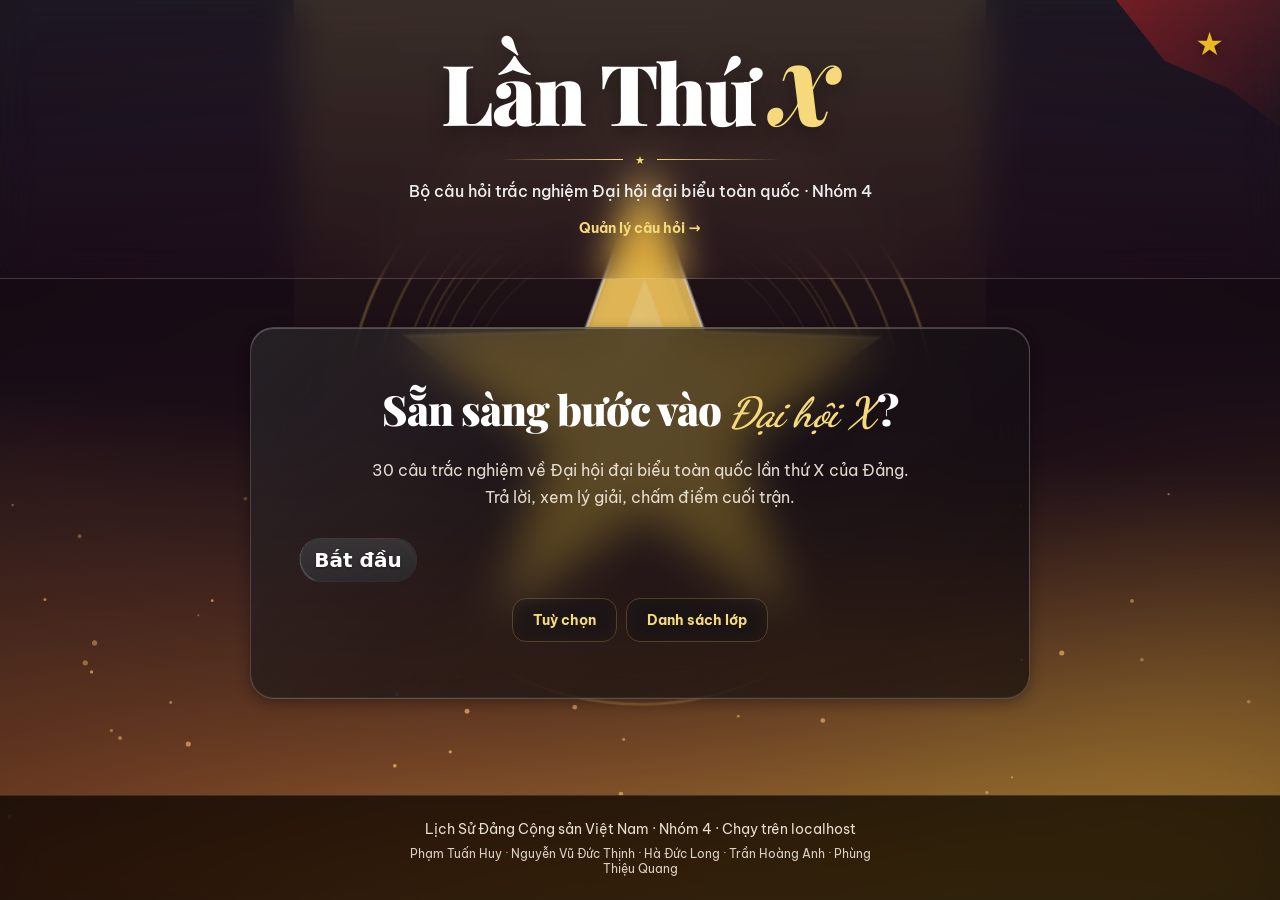
<file: index.html>
<!DOCTYPE html>
<html lang="vi">
<head>
  <meta charset="UTF-8">
  <meta name="viewport" content="width=device-width, initial-scale=1.0">
  <title>Lịch Sử Đảng · Đại Hội X | Nhóm 4</title>
  <link rel="preconnect" href="https://fonts.googleapis.com">
  <link rel="preconnect" href="https://fonts.gstatic.com" crossorigin>
  <link href="https://fonts.googleapis.com/css2?family=Be+Vietnam+Pro:wght@400;500;600;700;800&family=Dancing+Script:wght@600;700&family=Playfair+Display:ital,wght@0,700;0,900;1,700&display=swap" rel="stylesheet">
  <link rel="stylesheet" href="css/style.css">
  <link rel="stylesheet" href="js/vendor/liquid-glass/glass.css">
</head>
<body>
  <div id="horizon-bg" class="horizon-bg" aria-hidden="true"></div>
  <div id="scene-stack" class="scene-stack" aria-hidden="true"></div>
  <canvas id="scene-particles" class="scene-particles" aria-hidden="true"></canvas>
  <div id="emblem" class="emblem" aria-hidden="true"></div>
  <canvas id="confetti" class="confetti-canvas" aria-hidden="true"></canvas>

  <header class="site-header">
    <div class="flag-wave" aria-hidden="true">
      <span class="flag-star">★</span>
    </div>
    <div class="header-inner">
      <h1>Lần Thứ <em>X</em></h1>
      <div class="header-rule" aria-hidden="true"><span>★</span></div>
      <p class="subtitle">Bộ câu hỏi trắc nghiệm Đại hội đại biểu toàn quốc · Nhóm 4</p>
      <a class="header-link" href="admin.html">Quản lý câu hỏi →</a>
    </div>
  </header>

  <main id="app" class="container">
    <section id="start" class="start">
      <div class="start-card">
        <h2 class="start-title">Sẵn sàng bước vào <em>Đại hội X</em>?</h2>
        <p class="start-desc">
          30 câu trắc nghiệm về Đại hội đại biểu toàn quốc lần thứ X của Đảng.
          Trả lời, xem lý giải, chấm điểm cuối trận.
        </p>
        <button id="btn-start" type="button" class="btn-next btn-start">
          Bắt đầu
        </button>
        <div class="start-secondary">
          <button id="btn-options" type="button" class="btn-ghost"
            aria-expanded="false" aria-controls="start-options">Tuỳ chọn</button>
          <button id="btn-toggle-picker" type="button" class="btn-ghost">
            Danh sách lớp
          </button>
        </div>
        <div id="start-options" class="start-options" hidden>
          <label class="start-toggle">
            <input type="checkbox" id="opt-shuffle">
            <span>Xáo trộn thứ tự câu hỏi</span>
          </label>
          <label class="start-select" for="opt-section">
            <span>Phần</span>
            <select id="opt-section">
              <option value="">Tất cả</option>
            </select>
          </label>
          <label class="start-select" for="opt-mode">
            <span>Chế độ</span>
            <select id="opt-mode">
              <option value="solo">Cả lớp</option>
              <option value="2">2 đội</option>
              <option value="3">3 đội</option>
              <option value="4">4 đội</option>
              <option value="5" selected>5 đội</option>
              <option value="6">6 đội</option>
            </select>
          </label>
          <div id="team-setup" class="team-setup" hidden></div>
        </div>
      </div>
    </section>

    <section id="quiz" class="quiz" hidden>
      <div class="quiz-meta">
        <span id="quiz-section" class="quiz-section"></span>
        <span id="quiz-progress" class="quiz-progress"></span>
      </div>
      <div id="team-scoreboard" class="team-scoreboard" hidden></div>
      <div class="progress-bar" aria-hidden="true">
        <div id="progress-fill" class="progress-fill"></div>
      </div>
      <article class="question-card">
        <h2 id="question-text" class="question-text"></h2>
        <div id="options" class="options"></div>
        <div class="quiz-nav">
          <div class="quiz-nav-actions">
            <button id="btn-prev" type="button" class="btn-ghost btn-nav" hidden>← Câu trước</button>
            <button id="btn-wheel" type="button" class="btn-ghost btn-nav">Vòng quay gọi tên</button>
          </div>
          <p class="kbd-hint" aria-hidden="true">
            <kbd>1</kbd>-<kbd>4</kbd> chọn · <kbd>Enter</kbd> tiếp · <kbd>←</kbd><kbd>→</kbd> lùi/tới · <kbd>Esc</kbd> đóng
          </p>
        </div>
        <div id="feedback" class="feedback" aria-live="polite" hidden>
          <p id="feedback-verdict" class="feedback-verdict"></p>
          <p id="feedback-explain" class="feedback-explain"></p>
          <p id="feedback-source" class="feedback-source"></p>
          <div class="feedback-actions">
            <button id="btn-next" type="button" class="btn-next">Câu tiếp theo →</button>
            <button id="btn-undo" type="button" class="btn-ghost btn-undo">Hoàn tác, chọn lại</button>
          </div>
        </div>
      </article>
    </section>

    <section id="result" class="result" hidden>
      <div class="result-card">
        <p id="result-score" class="result-score" aria-live="polite"></p>
        <p id="result-msg" class="result-msg"></p>
        <p id="result-detail" class="result-detail"></p>
        <div id="result-teams" class="result-teams" hidden></div>
        <button id="btn-retry" type="button" class="btn-next">Chơi lại vòng mới</button>
      </div>
    </section>

    <section id="picker" class="picker" hidden>
      <div class="picker-card">
        <h2 class="card-title">Danh sách lớp</h2>
        <label class="picker-label" for="picker-names">Danh sách lớp, mỗi tên một dòng</label>
        <textarea id="picker-names" class="picker-input" rows="5"
          placeholder="Nguyễn Văn A&#10;Trần Thị B&#10;..."></textarea>
        <button id="btn-pick" type="button" class="btn-next">Rút tên →</button>
        <p id="picker-result" class="picker-result" aria-live="polite" hidden></p>
        <p id="picker-hint" class="picker-hint">
          Tên đã gọi sẽ không lặp lại đến khi hết danh sách.
        </p>
        <button id="btn-picker-back" type="button" class="btn-ghost picker-open">
          ← Quay lại
        </button>
      </div>
    </section>

    <p id="loading" class="placeholder">Đang tải câu hỏi…</p>
  </main>

  <footer class="site-footer">
    <p>Lịch Sử Đảng Cộng sản Việt Nam · Nhóm 4 · Chạy trên localhost</p>
    <p class="credits">
      Phạm Tuấn Huy · Nguyễn Vũ Đức Thịnh · Hà Đức Long · Trần Hoàng Anh · Phùng Thiệu Quang
    </p>
  </footer>

  <script src="js/vendor/gsap.min.js"></script>
  <script src="js/vendor/html2canvas.min.js"></script>
  <script src="js/vendor/liquid-glass/container.js"></script>
  <script src="js/vendor/liquid-glass/button.js"></script>
  <script src="js/confetti.js"></script>
  <script src="js/horizon-bg.js"></script>
  <script src="js/scenes.js"></script>
  <script src="js/emblem.js"></script>
  <script src="js/flag.js"></script>
  <script src="js/app.js"></script>
  <script src="js/wheel.js"></script>
  <script src="js/glass-ui.js"></script>
</body>
</html>
</file>
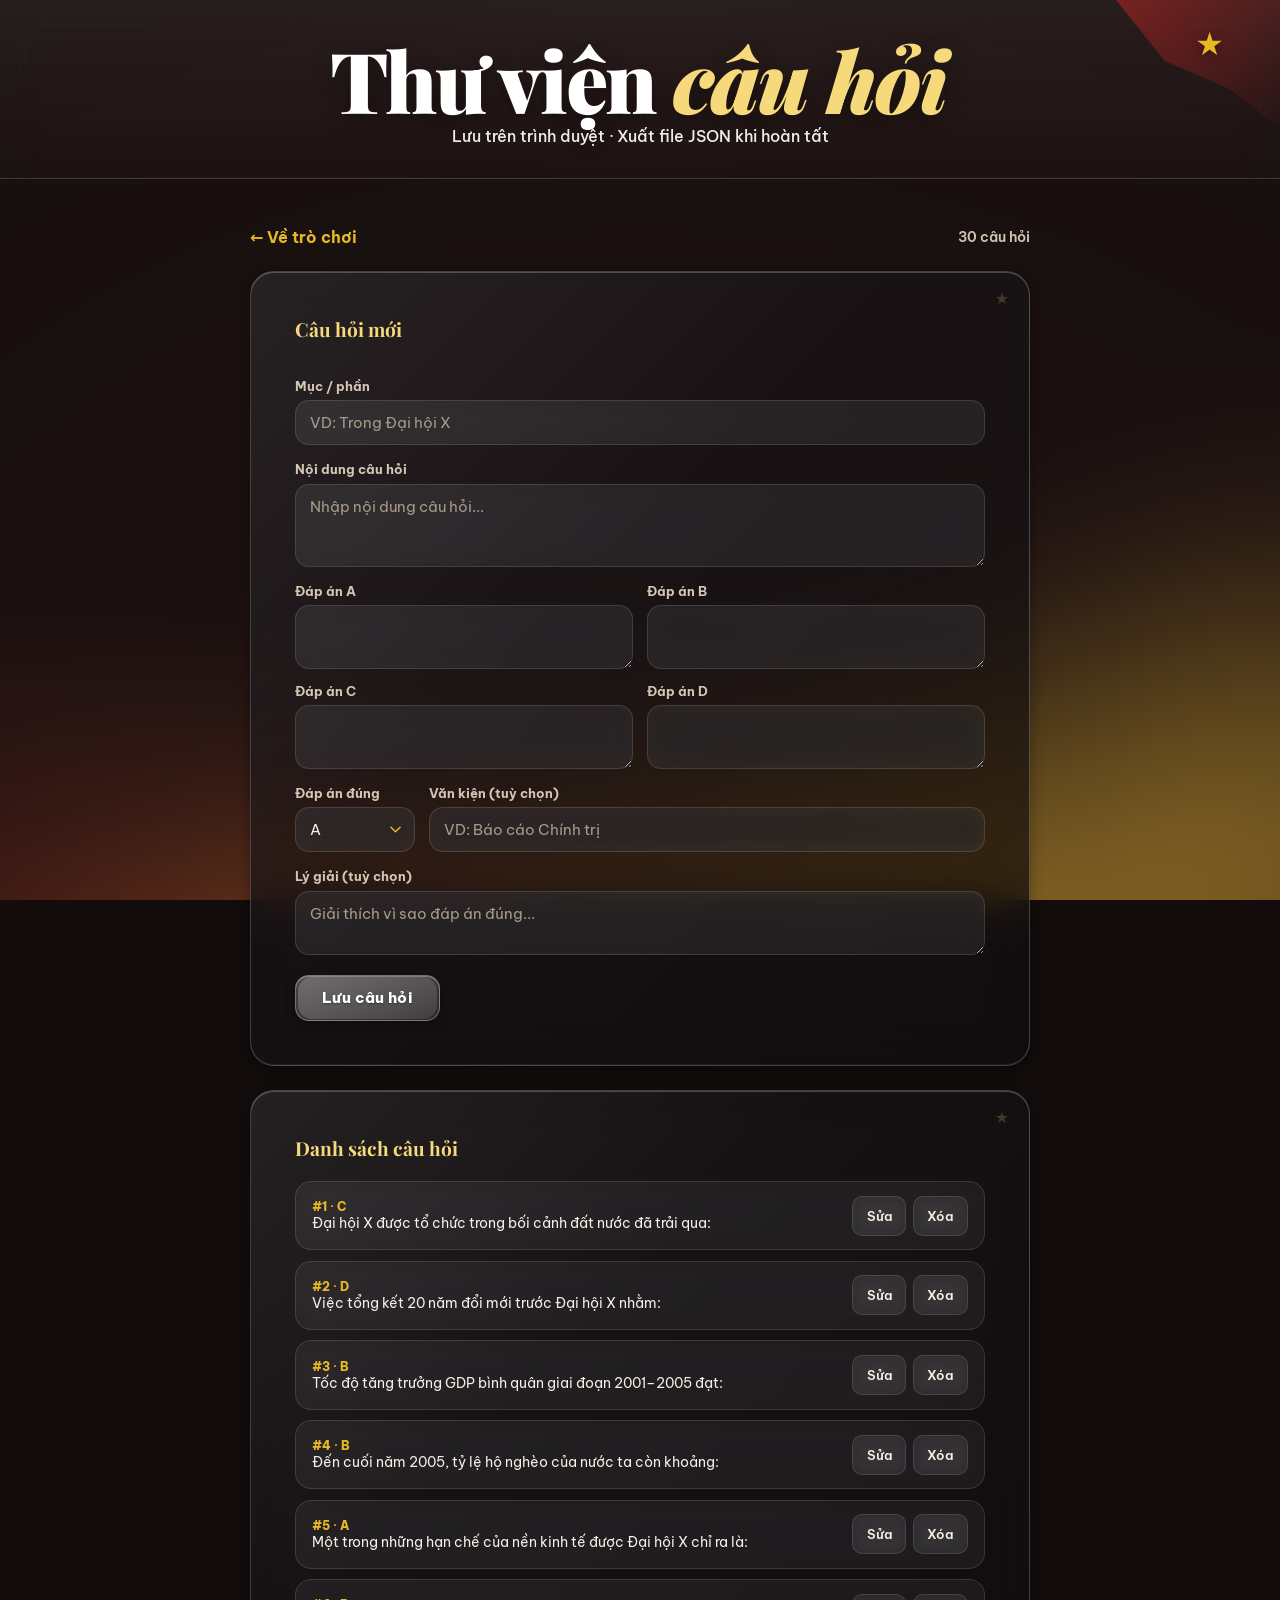
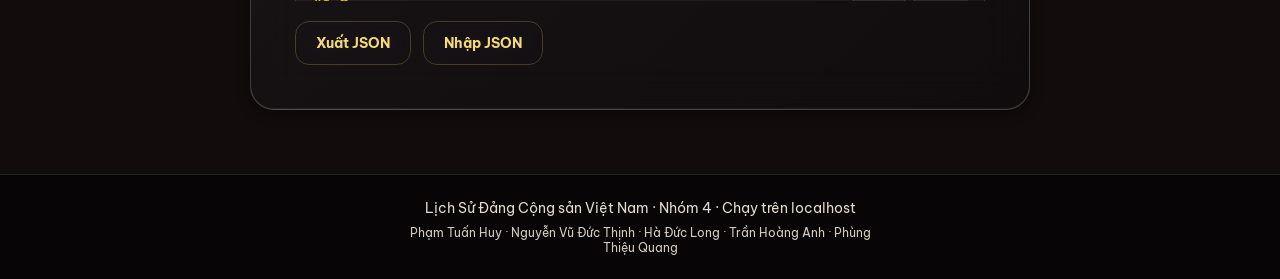
<file: admin.html>
<!DOCTYPE html>
<html lang="vi">
<head>
  <meta charset="UTF-8">
  <meta name="viewport" content="width=device-width, initial-scale=1.0">
  <title>Quản lý câu hỏi · Đại Hội X | Nhóm 4</title>
  <link rel="preconnect" href="https://fonts.googleapis.com">
  <link rel="preconnect" href="https://fonts.gstatic.com" crossorigin>
  <link href="https://fonts.googleapis.com/css2?family=Be+Vietnam+Pro:wght@400;500;600;700;800&family=Dancing+Script:wght@600;700&family=Playfair+Display:ital,wght@0,700;0,900;1,700&display=swap" rel="stylesheet">
  <link rel="stylesheet" href="css/style.css">
</head>
<body>
  <div id="horizon-bg" class="horizon-bg" aria-hidden="true"></div>

  <header class="site-header site-header--compact">
    <div class="flag-wave" aria-hidden="true">
      <span class="flag-star">★</span>
    </div>
    <div class="header-inner">
      <h1>Thư viện <em>câu hỏi</em></h1>
      <p class="subtitle">Lưu trên trình duyệt · Xuất file JSON khi hoàn tất</p>
    </div>
  </header>

  <main class="container admin">
    <nav class="admin-nav">
      <a href="index.html">← Về trò chơi</a>
      <span id="count-badge" class="quiz-progress"></span>
    </nav>

    <form id="q-form" class="question-card admin-form">
      <h2 class="form-title" id="form-title">Câu hỏi mới</h2>
      <input type="hidden" id="q-id">

      <label class="field">
        <span>Mục / phần</span>
        <input type="text" id="q-section" placeholder="VD: Trong Đại hội X" required>
      </label>

      <label class="field">
        <span>Nội dung câu hỏi</span>
        <textarea id="q-question" rows="3" placeholder="Nhập nội dung câu hỏi..." required></textarea>
      </label>

      <div class="field-grid">
        <label class="field">
          <span>Đáp án A</span>
          <textarea id="q-a" rows="2" required></textarea>
        </label>
        <label class="field">
          <span>Đáp án B</span>
          <textarea id="q-b" rows="2" required></textarea>
        </label>
        <label class="field">
          <span>Đáp án C</span>
          <textarea id="q-c" rows="2" required></textarea>
        </label>
        <label class="field">
          <span>Đáp án D</span>
          <textarea id="q-d" rows="2" required></textarea>
        </label>
      </div>

      <div class="field-grid field-grid--small">
        <label class="field">
          <span>Đáp án đúng</span>
          <select id="q-answer" required>
            <option value="A">A</option>
            <option value="B">B</option>
            <option value="C">C</option>
            <option value="D">D</option>
          </select>
        </label>
        <label class="field">
          <span>Văn kiện (tuỳ chọn)</span>
          <input type="text" id="q-source" placeholder="VD: Báo cáo Chính trị">
        </label>
      </div>

      <label class="field">
        <span>Lý giải (tuỳ chọn)</span>
        <textarea id="q-explanation" rows="2" placeholder="Giải thích vì sao đáp án đúng..."></textarea>
      </label>

      <div class="form-actions">
        <button type="submit" class="btn-next" id="btn-save">Lưu câu hỏi</button>
        <button type="button" class="btn-ghost" id="btn-reset" hidden>Huỷ sửa</button>
      </div>
      <p id="form-msg" class="form-msg" aria-live="polite" hidden></p>
    </form>

    <section class="question-card list-card">
      <h2 class="form-title">Danh sách câu hỏi</h2>
      <div id="q-list" class="q-list"></div>
      <div class="form-actions">
        <button type="button" class="btn-ghost" id="btn-export">Xuất JSON</button>
        <label class="btn-ghost btn-file">
          Nhập JSON
          <input type="file" id="import-file" accept="application/json,.json" class="visually-hidden">
        </label>
      </div>
    </section>
  </main>

  <footer class="site-footer">
    <p>Lịch Sử Đảng Cộng sản Việt Nam · Nhóm 4 · Chạy trên localhost</p>
    <p class="credits">
      Phạm Tuấn Huy · Nguyễn Vũ Đức Thịnh · Hà Đức Long · Trần Hoàng Anh · Phùng Thiệu Quang
    </p>
  </footer>

  <script src="js/horizon-bg.js"></script>
  <script src="js/flag.js"></script>
  <script src="js/admin.js"></script>
</body>
</html>
</file>
<file: css/style.css>
/* Lịch Sử Đảng — Đại Hội X | Nhóm 4
   Design read: Operate-mode classroom quiz (lecturer projects it live),
   ceremonial editorial skin — crimson × gold, Playfair display +
   Be Vietnam Pro, star motif, restrained motion.
   Dials: variance 4 · motion 5 · density 3. */

:root {
  /* —— primitives —— */
  --red-600: #b91c1c;
  --red-800: #7f1d1d;
  --red-500: #dc2626;
  --gold-500: #e8b923;
  --gold-300: #f5d97a;
  --cream: #f7efe4;
  --cream-dim: #cbb9a6;
  --ok-500: #34d399;
  --bad-500: #f87171;

  /* —— semantic —— */
  --bg: #120c0c;
  --bg-elev: #1c1212;
  --surface: #241616;
  --surface-sunk: rgba(0, 0, 0, 0.28);
  --accent: var(--gold-500);
  --accent-soft: var(--gold-300);
  --line: rgba(245, 217, 122, 0.22);
  --line-soft: rgba(245, 217, 122, 0.14);
  --text: var(--cream);
  --text-dim: #d5c6b4;
  --ok: var(--ok-500);
  --bad: var(--bad-500);

  /* clear liquid glass (no red/gold cast) */
  --glass-fill: rgba(255, 255, 255, 0.08);
  --glass-fill-strong: rgba(255, 255, 255, 0.12);
  --glass-line: rgba(255, 255, 255, 0.2);
  --glass-line-soft: rgba(255, 255, 255, 0.12);
  --glass-blur: blur(22px) saturate(1.35);
  --glass-shadow:
    0 4px 14px rgba(0, 0, 0, 0.32),
    inset 0 1px 0 rgba(255, 255, 255, 0.22),
    inset 0 -1px 0 rgba(255, 255, 255, 0.06);

  /* depth: real offset + soft blur, never a zero-offset halo */
  --elev-1: 0 2px 6px rgba(0, 0, 0, 0.45);
  --elev-2: 0 8px 20px rgba(0, 0, 0, 0.4);
  --edge-highlight: inset 0 1px 0 rgba(255, 255, 255, 0.06);

  --r-card: 24px;
  --r-tile: 16px;
  --r-control: 14px;
  --r-key: 10px;
  --r-pill: 999px;

  --font-display: "Playfair Display", Georgia, serif;
  --font-body: "Be Vietnam Pro", system-ui, sans-serif;
  --font-script: "Dancing Script", cursive;

  --ease-out: cubic-bezier(0.22, 1, 0.36, 1);
}

* { box-sizing: border-box; margin: 0; padding: 0; }

[hidden] { display: none !important; }

html {
  scroll-behavior: smooth;
  background: var(--bg);
  scrollbar-color: rgba(245, 217, 122, 0.28) transparent;
}

body {
  font-family: var(--font-body);
  background-color: var(--bg);
  color: var(--text);
  min-height: 100dvh;
  display: flex;
  flex-direction: column;
  overflow-x: hidden;
  -webkit-font-smoothing: antialiased;
  -moz-osx-font-smoothing: grayscale;
}

/* browser surfaces carry the palette (selection, caret, scrollbar) */
::selection { background: rgba(232, 185, 35, 0.32); color: #fff; }

input,
textarea,
select { caret-color: var(--accent); }

::-webkit-scrollbar { width: 10px; height: 10px; }
::-webkit-scrollbar-track { background: transparent; }
::-webkit-scrollbar-thumb {
  background: rgba(245, 217, 122, 0.22);
  border: 2px solid transparent;
  background-clip: content-box;
  border-radius: var(--r-pill);
}
::-webkit-scrollbar-thumb:hover { background-color: rgba(245, 217, 122, 0.4); }

:focus-visible {
  outline: 2px solid var(--accent);
  outline-offset: 2px;
}

/* —— z-index scale: bg 0 · scene 0 · fx 1 · emblem 1 · content 2 · glass-cta 5 · confetti 50 —— */

/* WebGL ceremonial base — palette do scenes.js đẩy vào.
   Nằm TRÊN lớp cảnh và chỉ cộng sáng (screen), nếu không nó bị scene che
   kín mà vẫn tốn GPU mỗi frame. */
.horizon-bg {
  position: fixed;
  inset: 0;
  z-index: 1;
  pointer-events: none;
  mix-blend-mode: screen;
  opacity: 0.5;
}

.horizon-bg canvas {
  display: block;
  width: 100%;
  height: 100%;
}

.horizon-bg.is-static {
  background:
    radial-gradient(ellipse 90% 55% at 50% 100%, rgba(185, 28, 28, 0.45), transparent 70%),
    radial-gradient(ellipse 50% 40% at 80% 90%, rgba(232, 185, 35, 0.15), transparent 60%),
    var(--bg);
}

/* —— 10 cảnh: xếp lớp, crossfade bằng opacity, đẩy nhẹ bằng scale —— */
.scene-stack {
  position: fixed;
  inset: 0;
  z-index: 0;
  pointer-events: none;
  /* trôi nhẹ theo con trỏ; scale để không hở mép khi dịch */
  transform: translate3d(var(--sx, 0px), var(--sy, 0px), 0) scale(1.04);
  transition: transform 0.7s var(--ease-out);
}

.scene {
  position: absolute;
  inset: 0;
  opacity: 0;
  transform: scale(1.05);
  /* chân trời sáng nghiêng dần lên — nguồn sáng thật, không phải quầng spotlight */
  background:
    linear-gradient(var(--s-glow-angle, 0deg), var(--s-glow, rgba(240, 160, 70, 0.4)), transparent 52%),
    linear-gradient(180deg, var(--s-sky-0, #07050f), var(--s-sky-1, #150a13) 55%, var(--s-sky-2, #2b0d10));
  transition: opacity 1.25s var(--ease-out), transform 12s ease-out;
}

.scene.is-active {
  opacity: 1;
  transform: scale(1);
}

.scene.is-instant { transition: none; }

/* vignette chung: giữ vùng chữ luôn tối */
.scene::after {
  content: "";
  position: absolute;
  inset: 0;
  background: radial-gradient(125% 105% at 50% 28%, transparent 42%, rgba(0, 0, 0, 0.55) 100%);
}

.scene::before {
  content: "";
  position: absolute;
  inset: 0;
  pointer-events: none;
}

/* hoa văn theo cảnh */
.scene[data-pattern="rays"]::before {
  background: conic-gradient(from 196deg at 50% 122%,
    transparent 0deg 5deg, var(--s-glow) 5deg 6.5deg,
    transparent 6.5deg 16deg, var(--s-glow) 16deg 17.5deg,
    transparent 17.5deg 27deg, var(--s-glow) 27deg 28.5deg,
    transparent 28.5deg 38deg, var(--s-glow) 38deg 39.5deg,
    transparent 39.5deg 49deg, var(--s-glow) 49deg 50.5deg,
    transparent 50.5deg 60deg, var(--s-glow) 60deg 61.5deg,
    transparent 61.5deg 71deg, var(--s-glow) 71deg 72.5deg,
    transparent 72.5deg 82deg, var(--s-glow) 82deg 83.5deg,
    transparent 83.5deg 360deg);
  opacity: 0.22;
  -webkit-mask-image: radial-gradient(120% 95% at 50% 122%, #000 8%, transparent 68%);
  mask-image: radial-gradient(120% 95% at 50% 122%, #000 8%, transparent 68%);
}

.scene[data-pattern="waves"]::before {
  background:
    radial-gradient(140% 42% at 50% 106%, transparent 62%, var(--s-glow) 63%, transparent 66.5%),
    radial-gradient(155% 48% at 50% 112%, transparent 68%, var(--s-glow) 69%, transparent 72.5%);
  opacity: 0.4;
}

.scene[data-pattern="mist"]::before {
  background:
    radial-gradient(42% 32% at 22% 78%, var(--s-glow), transparent 70%),
    radial-gradient(48% 36% at 78% 84%, var(--s-glow), transparent 72%),
    radial-gradient(64% 42% at 50% 96%, var(--s-glow), transparent 76%);
  opacity: 0.28;
}

.scene[data-pattern="rings"]::before {
  background:
    radial-gradient(circle at 50% 52%, transparent 18%, var(--s-glow) 18.4%, transparent 19.1%),
    radial-gradient(circle at 50% 52%, transparent 30%, var(--s-glow) 30.4%, transparent 31.1%),
    radial-gradient(circle at 50% 52%, transparent 42%, var(--s-glow) 42.4%, transparent 43.1%),
    radial-gradient(circle at 50% 52%, transparent 54%, var(--s-glow) 54.4%, transparent 55.2%);
  opacity: 0.22;
}

.scene[data-pattern="beam"]::before {
  background: radial-gradient(28% 82% at 50% -12%, var(--s-glow), transparent 72%);
  opacity: 0.32;
}

/* canvas hạt theo cảnh */
.scene-particles {
  position: fixed;
  inset: 0;
  z-index: 1;
  pointer-events: none;
}

/* —— emblem 3D trung tâm (sao vàng / hoa sen) —— */
.emblem {
  position: fixed;
  left: 50%;
  top: 47%;
  width: min(64vmin, 680px);
  aspect-ratio: 1 / 1;
  transform: translate(-50%, -50%);
  z-index: 1;
  pointer-events: none;
  --emblem-tint: #f0c85a;
  --emblem-glow: rgba(240, 200, 90, 0.18);
  color: var(--emblem-tint);
  opacity: 0.92;
}

.emblem-light {
  position: absolute;
  inset: -40% -10% 0;
  background: linear-gradient(180deg, var(--emblem-glow), transparent 62%);
  opacity: 0.85;
}

.emblem-parallax,
.emblem-stage {
  position: absolute;
  inset: 0;
  transform-style: preserve-3d;
}

.emblem-layer {
  position: absolute;
  inset: 0;
  transform: translateZ(var(--z, 0px));
  opacity: var(--o, 1);
}

.emblem-layer svg { display: block; width: 100%; height: 100%; }

/* —— header: một mặt kính trong suốt, cảnh phía sau chiếu xuyên qua —— */
.site-header {
  position: relative;
  z-index: 2;
  padding: 3rem 1rem 2.5rem;
  text-align: center;
  border-bottom: 1px solid var(--glass-line-soft);
  background: linear-gradient(180deg, rgba(255, 255, 255, 0.07), rgba(255, 255, 255, 0.015));
  backdrop-filter: blur(20px) saturate(1.3);
  -webkit-backdrop-filter: blur(20px) saturate(1.3);
  overflow: hidden;
}

.site-header--compact { padding: 2.25rem 1rem 2rem; }

.header-inner { position: relative; z-index: 2; max-width: 820px; margin: 0 auto; }

/* lá cờ góc phải — rìa vải gợn sóng; --flag-amp do js/flag.js đẩy lên khi
   con trỏ lướt qua nên sóng mạnh lên rồi tự dịu */
.flag-wave {
  position: absolute;
  top: 0;
  right: 0;
  width: min(34vw, 200px);
  height: min(24vw, 128px);
  background: linear-gradient(135deg, rgba(220, 38, 38, 0.5), rgba(127, 29, 29, 0.05));
  clip-path: polygon(18% 0, 100% 0, 100% 100%,
    calc(72% + var(--flag-amp, 1) * 2.6%) calc(72% - var(--flag-amp, 1) * 2.6%),
    calc(45% - var(--flag-amp, 1) * 2.6%) calc(45% + var(--flag-amp, 1) * 2.6%));
  animation: flag-ripple 5.5s ease-in-out infinite, flag-sway 4.5s ease-in-out infinite;
  transform-origin: top right;
  z-index: 1;
}

@keyframes flag-ripple {
  0%, 100% {
    clip-path: polygon(18% 0, 100% 0, 100% 100%,
      calc(72% + var(--flag-amp, 1) * 2.6%) calc(72% - var(--flag-amp, 1) * 2.6%),
      calc(45% - var(--flag-amp, 1) * 2.6%) calc(45% + var(--flag-amp, 1) * 2.6%));
  }
  50% {
    clip-path: polygon(18% 0, 100% 0, 100% 100%,
      calc(72% - var(--flag-amp, 1) * 2.6%) calc(72% + var(--flag-amp, 1) * 2.6%),
      calc(45% + var(--flag-amp, 1) * 2.6%) calc(45% - var(--flag-amp, 1) * 2.6%));
  }
}

.flag-star {
  position: absolute;
  top: 18%;
  right: 28%;
  color: var(--accent);
  font-size: clamp(1.2rem, 4vw, 2rem);
  filter: drop-shadow(0 2px 4px rgba(0, 0, 0, 0.35));
  animation: star-pulse 2.8s ease-in-out infinite;
}

@keyframes flag-sway {
  0%, 100% { transform: skewY(0deg) scaleY(1); }
  50% { transform: skewY(-1.6deg) scaleY(1.03); }
}

@keyframes star-pulse {
  0%, 100% { transform: scale(1) rotate(0deg); }
  50% { transform: scale(1.12) rotate(8deg); }
}

.site-header h1 {
  font-family: var(--font-display);
  font-weight: 900;
  font-size: clamp(2.75rem, 9vw, 5.25rem);
  line-height: 1.04;
  color: #fff;
  letter-spacing: -0.028em;
  text-shadow: 0 6px 20px rgba(0, 0, 0, 0.35);
}

.site-header h1 em {
  font-style: italic;
  color: var(--accent-soft);
  padding-right: 0.06em;
}

.header-rule {
  display: flex;
  align-items: center;
  gap: 0.75rem;
  justify-content: center;
  margin: 1.1rem auto 0.85rem;
  color: var(--accent-soft);
  max-width: 280px;
}

.header-rule::before,
.header-rule::after {
  content: "";
  flex: 1;
  height: 1px;
}

.header-rule::before { background: linear-gradient(90deg, transparent, var(--accent-soft)); }
.header-rule::after { background: linear-gradient(90deg, var(--accent-soft), transparent); }

.header-rule span { font-size: 0.7rem; }

.subtitle {
  color: rgba(255, 255, 255, 0.92);
  margin: 0.15rem auto 0;
  max-width: 34rem;
  font-size: 1rem;
  font-weight: 500;
  text-wrap: balance;
}

.header-link {
  display: inline-block;
  margin-top: 1.15rem;
  color: var(--accent-soft);
  font-size: 0.9rem;
  font-weight: 700;
  text-decoration: none;
  border-bottom: 1px solid transparent;
  text-underline-offset: 3px;
  transition: border-color 0.15s ease, transform 0.15s ease;
}

.header-link:hover {
  border-bottom-color: var(--accent-soft);
  transform: translateY(-1px);
}

/* —— layout —— */
.container {
  position: relative;
  z-index: 2;
  flex: 1;
  width: 100%;
  max-width: 820px;
  margin: 0 auto;
  padding: 3rem 1.25rem 4rem;
}

.placeholder {
  text-align: center;
  color: var(--text-dim);
  padding: 3rem 1rem;
  border: 1px dashed var(--line);
  border-radius: 14px;
  background: rgba(36, 22, 22, 0.4);
}

.card-title {
  font-family: var(--font-display);
  font-weight: 700;
  font-size: 1.35rem;
  color: var(--accent-soft);
  margin-bottom: 1rem;
}

/* —— name picker —— */
.picker-card {
  padding: 2.5rem;
  text-align: center;
  animation: rise-in 0.4s var(--ease-out);
}

.picker-open {
  display: block;
  width: fit-content;
  margin: 0.85rem auto 0;
}

.picker-label {
  font-size: 0.85rem;
  font-weight: 600;
  color: var(--text-dim);
  margin-bottom: 0.6rem;
}

.picker-input {
  width: 100%;
  max-width: 360px;
  margin: 0 auto 1.1rem;
  padding: 0.85rem 1rem;
  border-radius: var(--r-control);
  border: 1px solid var(--glass-line-soft);
  background: rgba(255, 255, 255, 0.07);
  backdrop-filter: blur(10px);
  -webkit-backdrop-filter: blur(10px);
  color: var(--text);
  font-family: var(--font-body);
  font-size: 1rem;
  resize: vertical;
  display: block;
  text-align: left;
}

.picker-input:focus {
  outline: 2px solid var(--accent);
  outline-offset: 1px;
  border-color: var(--accent);
}

.picker-result {
  margin-top: 1.25rem;
  font-family: var(--font-script);
  font-weight: 700;
  font-size: clamp(2.4rem, 7vw, 3.6rem);
  line-height: 1.25;
  padding-bottom: 0.08em;
  color: var(--accent-soft);
  text-shadow: 0 4px 18px rgba(0, 0, 0, 0.45);
  animation: rise-in 0.35s var(--ease-out);
}

.picker-hint {
  margin-top: 0.75rem;
  font-size: 0.8rem;
  color: var(--text-dim);
}

.confetti-canvas {
  position: fixed;
  inset: 0;
  width: 100%;
  height: 100%;
  pointer-events: none;
  z-index: 50;
}

/* —— clear liquid glass surfaces (transparent, not red/gold) —— */
.start-card,
.question-card,
.result-card,
.picker-card,
.admin-form,
.list-card {
  background:
    linear-gradient(135deg, rgba(255, 255, 255, 0.1), rgba(255, 255, 255, 0.04) 42%, rgba(255, 255, 255, 0.02)),
    rgba(9, 7, 9, 0.68);
  backdrop-filter: var(--glass-blur);
  -webkit-backdrop-filter: var(--glass-blur);
  border: 1px solid var(--glass-line);
  border-radius: var(--r-card);
  box-shadow: var(--glass-shadow);
}

/* header content sits on the header glass — no second glass layer */
.header-inner { position: relative; z-index: 2; max-width: 820px; margin: 0 auto; }

/* —— footer: kính tối, chữ phải đọc được cả khi cảnh sáng nhất —— */
.site-footer {
  position: relative;
  z-index: 2;
  text-align: center;
  padding: 1.5rem 1rem;
  border-top: 1px solid var(--glass-line-soft);
  background: rgba(4, 3, 4, 0.72);
  backdrop-filter: blur(16px) saturate(1.25);
  -webkit-backdrop-filter: blur(16px) saturate(1.25);
  color: rgba(247, 239, 228, 0.92);
  font-size: 0.85rem;
}

/* answer rows as clear glass chips */
.option {
  background: rgba(255, 255, 255, 0.045);
  backdrop-filter: blur(10px);
  -webkit-backdrop-filter: blur(10px);
  border: 1px solid var(--glass-line-soft);
  border-radius: var(--r-tile);
  margin-bottom: 0.55rem;
  padding: 0.9rem 1rem;
  transition: background 0.18s ease, border-color 0.18s ease, transform 0.18s ease;
}

.option:last-child { margin-bottom: 0; }

.option:hover:not(:disabled) {
  background: rgba(255, 255, 255, 0.1);
  border-color: rgba(255, 255, 255, 0.32);
  transform: translateX(4px);
}

.option.is-correct {
  background: rgba(52, 211, 153, 0.16);
  border-color: rgba(52, 211, 153, 0.45);
}

.option.is-wrong {
  background: rgba(248, 113, 113, 0.16);
  border-color: rgba(248, 113, 113, 0.45);
}

/* selects / inputs sit on clear glass */
.start-select select,
.team-name-field input,
.picker-input,
.field input,
.field textarea,
.field select {
  background: rgba(255, 255, 255, 0.07);
  backdrop-filter: blur(10px);
  -webkit-backdrop-filter: blur(10px);
  border-color: var(--glass-line-soft);
}

.team-chip {
  background: rgba(255, 255, 255, 0.07);
  backdrop-filter: blur(10px);
  -webkit-backdrop-filter: blur(10px);
  border-color: var(--glass-line-soft);
}

/* clear CSS glass CTA (mobile / WebGL fallback) — handled by .btn-next below */

.btn-ghost {
  background: rgba(255, 255, 255, 0.06);
  backdrop-filter: blur(10px);
  -webkit-backdrop-filter: blur(10px);
  border-color: var(--glass-line-soft);
  color: #fff;
}

.btn-ghost:hover {
  background: rgba(255, 255, 255, 0.12);
  border-color: rgba(255, 255, 255, 0.35);
}

/* WebGL CTA shell (clear refraction) */
.glass-cta { z-index: 5; }
.glass-cta--secondary { margin-top: 0.75rem; }

.glass-cta,
.glass-cta * { box-shadow: none !important; }

.glass-cta .glass-button-text {
  font-weight: 800;
  text-shadow: 0 1px 3px rgba(0, 0, 0, 0.45);
}

/* script accent — Dancing Script (vietnamese subset) */
.picker-result,
.result-msg,
.start-title em {
  font-family: var(--font-script);
  font-weight: 700;
  font-style: normal;
}

.result-msg { font-size: clamp(1.45rem, 3.5vw, 1.85rem); }

.start-title em { padding-right: 0.06em; }

/* ThreeUI gradient beam — soft white rim on glass CTA (clear, not gold slab) */
.btn-next {
  position: relative;
  isolation: isolate;
  overflow: hidden;
}

.btn-next::before {
  content: "";
  position: absolute;
  inset: -200%;
  z-index: -2;
  background: conic-gradient(
    from 0deg,
    transparent 0 300deg,
    rgba(255, 255, 255, 0.85) 350deg,
    #fff 360deg
  );
  animation: beam-spin 3.2s linear infinite;
  opacity: 0;
  transition: opacity 0.3s ease;
}

.btn-next:hover::before,
.btn-next:focus-visible::before { opacity: 1; }

.btn-next::after {
  content: "";
  position: absolute;
  inset: 1.5px;
  z-index: -1;
  border-radius: inherit;
  background: linear-gradient(160deg, rgba(255, 255, 255, 0.22), rgba(255, 255, 255, 0.1));
}

@keyframes beam-spin {
  to { transform: rotate(360deg); }
}

/* —— start screen —— */
.start-card {
  padding: 3.5rem 3rem;
  text-align: center;
  animation: rise-in 0.45s var(--ease-out);
}

.start-title {
  font-family: var(--font-display);
  font-weight: 900;
  font-size: clamp(1.75rem, 5vw, 2.6rem);
  color: #fff;
  line-height: 1.22;
  letter-spacing: -0.022em;
  padding-bottom: 0.06em;
  margin-bottom: 1rem;
  text-wrap: balance;
}

.start-title em { font-style: italic; color: var(--accent-soft); }

.start-desc {
  color: rgba(247, 239, 228, 0.9);
  line-height: 1.65;
  max-width: 34em;
  margin: 0 auto 1.75rem;
}

.start-secondary {
  display: flex;
  flex-wrap: wrap;
  justify-content: center;
  gap: 0.6rem;
  margin-top: 1rem;
}

/* tuỳ chọn nâng cao nằm sau một disclosure — một CTA chính, còn lại là phụ */
.start-options {
  margin-top: 2rem;
  padding-top: 2rem;
  border-top: 1px solid var(--glass-line-soft);
  animation: rise-in 0.3s var(--ease-out);
}

.start-options .start-toggle,
.start-options .start-select { margin-bottom: 1rem; }

.start-options .start-select:last-of-type { margin-bottom: 1.25rem; }

.start-toggle {
  display: inline-flex;
  align-items: center;
  gap: 0.6rem;
  margin-bottom: 1.5rem;
  cursor: pointer;
  color: var(--text);
  font-size: 0.95rem;
  font-weight: 500;
  user-select: none;
}

.start-toggle input {
  width: 1.1rem;
  height: 1.1rem;
  accent-color: var(--accent);
  cursor: pointer;
}

.start-select {
  display: flex;
  align-items: center;
  justify-content: center;
  gap: 0.6rem;
  margin-bottom: 1.5rem;
  color: var(--text);
  font-size: 0.95rem;
  font-weight: 500;
}

.start-select select {
  font: inherit;
  color: var(--text);
  background: rgba(255, 255, 255, 0.07);
  backdrop-filter: blur(10px);
  -webkit-backdrop-filter: blur(10px);
  border: 1px solid var(--glass-line-soft);
  border-radius: 0.5rem;
  padding: 0.4rem 0.7rem;
  max-width: 18rem;
  cursor: pointer;
}

.team-setup {
  display: grid;
  grid-template-columns: repeat(auto-fit, minmax(150px, 1fr));
  gap: 0.7rem;
  margin: -0.35rem auto 1.5rem;
  max-width: 620px;
  text-align: left;
}

.team-name-field { display: grid; gap: 0.35rem; }
.team-name-field span { color: var(--text-dim); font-size: 0.76rem; font-weight: 700; }
.team-name-field input {
  width: 100%;
  padding: 0.6rem 0.75rem;
  border: 1px solid var(--glass-line-soft);
  border-radius: 10px;
  background: rgba(255, 255, 255, 0.07);
  backdrop-filter: blur(10px);
  -webkit-backdrop-filter: blur(10px);
  color: var(--text);
  font: inherit;
}
.team-name-field input:focus {
  outline: 2px solid var(--accent);
  outline-offset: 1px;
}

.team-scoreboard {
  display: flex;
  align-items: center;
  flex-wrap: wrap;
  gap: 0.5rem;
  margin: -0.35rem 0 1.25rem;
}
.team-board-label { color: var(--text-dim); font-size: 0.8rem; font-weight: 700; }
.team-chip {
  min-height: 2.6rem;
  padding: 0.55rem 0.9rem;
  border: 1px solid var(--glass-line-soft);
  border-radius: var(--r-pill);
  background: rgba(255, 255, 255, 0.07);
  backdrop-filter: blur(10px);
  -webkit-backdrop-filter: blur(10px);
  color: var(--text);
  font: inherit;
  font-size: 0.82rem;
  cursor: pointer;
  transition: border-color 0.15s ease, background 0.15s ease, color 0.15s ease;
}
.team-chip:hover { border-color: rgba(255, 255, 255, 0.4); }
.team-chip.is-active {
  border-color: var(--accent);
  background: rgba(245, 217, 122, 0.18);
  color: var(--accent-soft);
}

.btn-start {
  display: block;
  width: fit-content;
  margin: 0 auto;
  padding: 0.95rem 2.4rem;
  font-size: 1.05rem;
}

/* —— quiz —— */
.quiz-meta {
  display: flex;
  justify-content: space-between;
  align-items: baseline;
  gap: 1rem;
  margin-bottom: 0.75rem;
}

.quiz-section {
  font-size: 0.82rem;
  font-weight: 700;
  color: var(--accent);
}

.quiz-progress {
  font-size: 0.9rem;
  color: var(--text-dim);
  font-variant-numeric: tabular-nums;
  font-weight: 600;
}

.progress-bar {
  height: 6px;
  background: rgba(255, 255, 255, 0.16);
  border-radius: var(--r-pill);
  overflow: hidden;
  margin-bottom: 1.5rem;
}

.progress-fill {
  height: 100%;
  width: 100%;
  transform: scaleX(var(--p, 0));
  transform-origin: left center;
  background: linear-gradient(90deg, var(--red-500), var(--accent));
  border-radius: var(--r-pill);
  transition: transform 0.5s var(--ease-out);
}

.question-card {
  position: relative;
  /* 3 bậc padding: desktop / tablet / điện thoại */
  padding: 2.75rem;
  overflow: hidden;
}

.question-card::before {
  content: "★";
  position: absolute;
  top: 1rem;
  right: 1.25rem;
  color: rgba(245, 217, 122, 0.2);
  font-size: 1rem;
}

.question-text {
  font-family: var(--font-display);
  font-weight: 700;
  font-size: clamp(1.2rem, 2.8vw, 1.55rem);
  line-height: 1.4;
  letter-spacing: -0.014em;
  margin-bottom: 1.75rem;
  color: #fff;
  text-wrap: balance;
}

.options {
  display: grid;
  gap: 0;
}

.option {
  display: flex;
  align-items: flex-start;
  gap: 0.9rem;
  width: 100%;
  text-align: left;
  color: var(--text);
  font-family: var(--font-body);
  font-size: 0.98rem;
  font-weight: 500;
  line-height: 1.5;
  cursor: pointer;
}

.option:focus-visible {
  outline: 2px solid #fff;
  outline-offset: 2px;
}

.option-key {
  flex-shrink: 0;
  width: 1.85rem;
  height: 1.85rem;
  display: grid;
  place-items: center;
  border-radius: var(--r-key);
  background: rgba(255, 255, 255, 0.14);
  border: 1px solid rgba(255, 255, 255, 0.28);
  color: #fff;
  font-weight: 800;
  font-size: 0.85rem;
  box-shadow: inset 0 1px 0 rgba(255, 255, 255, 0.25);
}

.option.is-correct .option-key {
  background: rgba(16, 185, 129, 0.35);
  border-color: rgba(52, 211, 153, 0.55);
}

.option.is-wrong .option-key {
  background: rgba(248, 113, 113, 0.35);
  border-color: rgba(248, 113, 113, 0.55);
}

.option:disabled { cursor: default; transform: none; }

.option:disabled:not(.is-correct):not(.is-wrong) { opacity: 0.5; }

.kbd-hint {
  margin-top: 0.9rem;
  font-size: 0.78rem;
  color: var(--text-dim);
}

.kbd-hint kbd {
  display: inline-block;
  padding: 0.1rem 0.4rem;
  border-radius: 5px;
  border: 1px solid var(--line);
  background: rgba(0, 0, 0, 0.3);
  font-family: var(--font-body);
  font-size: 0.72rem;
  font-weight: 700;
  color: var(--accent-soft);
}

.quiz-nav {
  display: flex;
  align-items: center;
  justify-content: space-between;
  flex-wrap: wrap;
  gap: 0.75rem 1rem;
  margin-top: 0.9rem;
}

.quiz-nav .kbd-hint { margin-top: 0; }

.btn-nav {
  padding: 0.5rem 0.9rem;
  font-size: 0.85rem;
}

.quiz-nav-actions {
  display: flex;
  flex-wrap: wrap;
  gap: 0.5rem;
}

/* —— vòng quay gọi tên —— */
.wheel-overlay {
  position: fixed;
  inset: 0;
  z-index: 60;
  display: grid;
  place-items: center;
  padding: 1.25rem;
  background: rgba(6, 4, 6, 0.74);
  backdrop-filter: blur(14px) saturate(1.2);
  -webkit-backdrop-filter: blur(14px) saturate(1.2);
  animation: rise-in 0.25s var(--ease-out);
}

body.wheel-open { overflow: hidden; }

.wheel-panel {
  width: min(92vmin, 700px);
  max-height: 96dvh;
  overflow: auto;
  padding: clamp(1rem, 3vw, 1.75rem);
  text-align: center;
  border-radius: var(--r-card);
  border: 1px solid var(--glass-line);
  background:
    linear-gradient(135deg, rgba(255, 255, 255, 0.1), rgba(255, 255, 255, 0.03) 45%),
    rgba(11, 8, 10, 0.72);
  box-shadow: var(--glass-shadow);
}

.wheel-title {
  font-family: var(--font-display);
  font-size: 1.2rem;
  color: var(--accent-soft);
  margin-bottom: 0.75rem;
}

.wheel-stage {
  position: relative;
  width: min(76vmin, 520px);
  margin: 0 auto;
  aspect-ratio: 1 / 1;
}

.wheel-canvas { display: block; width: 100%; height: 100%; }

.wheel-pointer {
  position: absolute;
  top: -4px;
  left: 50%;
  transform: translateX(-50%);
  width: 0;
  height: 0;
  border-left: 13px solid transparent;
  border-right: 13px solid transparent;
  border-top: 24px solid var(--accent);
  filter: drop-shadow(0 2px 4px rgba(0, 0, 0, 0.55));
}

.wheel-winner {
  min-height: 1.25em;
  margin-top: 0.9rem;
  font-family: var(--font-script);
  font-weight: 700;
  font-size: clamp(1.7rem, 5vw, 2.6rem);
  line-height: 1.25;
  padding-bottom: 0.06em;
  color: var(--accent-soft);
}

.wheel-winner.is-set { animation: name-pop 0.6s var(--ease-out); }

@keyframes name-pop {
  from { opacity: 0; transform: scale(0.86); }
  to { opacity: 1; transform: scale(1); }
}

.wheel-count {
  margin-top: 0.25rem;
  font-size: 0.82rem;
  color: var(--text-dim);
}

.wheel-actions {
  display: flex;
  flex-wrap: wrap;
  justify-content: center;
  gap: 0.75rem;
  margin-top: 1rem;
}

/* feedback */
.feedback {
  margin-top: 1.35rem;
  padding-top: 1.25rem;
  border-top: 1px solid var(--line);
  animation: rise-in 0.35s var(--ease-out);
}

@keyframes rise-in {
  from { opacity: 0; transform: translateY(10px); }
  to { opacity: 1; transform: translateY(0); }
}

.feedback-verdict {
  font-family: var(--font-display);
  font-weight: 700;
  font-size: 1.2rem;
  margin-bottom: 0.55rem;
  color: #fff;
}

.feedback-verdict.ok { color: var(--ok); }
.feedback-verdict.bad { color: var(--bad); }

.feedback-explain {
  color: var(--text);
  line-height: 1.6;
  margin-bottom: 0.5rem;
}

.feedback-source {
  color: var(--text-dim);
  font-size: 0.85rem;
  font-style: italic;
}

.feedback-actions {
  display: flex;
  flex-wrap: wrap;
  align-items: center;
  gap: 0.75rem;
  margin-top: 1.1rem;
}

.btn-next {
  display: inline-block;
  padding: 0.8rem 1.6rem;
  border: 1px solid rgba(255, 255, 255, 0.32);
  border-radius: var(--r-control);
  background: linear-gradient(160deg, rgba(255, 255, 255, 0.22), rgba(255, 255, 255, 0.1));
  backdrop-filter: blur(14px) saturate(1.4);
  -webkit-backdrop-filter: blur(14px) saturate(1.4);
  color: #fff;
  font-family: var(--font-body);
  font-weight: 800;
  font-size: 0.95rem;
  letter-spacing: 0.02em;
  cursor: pointer;
  text-shadow: 0 1px 2px rgba(0, 0, 0, 0.35);
  box-shadow:
    0 3px 10px rgba(0, 0, 0, 0.3),
    inset 0 1px 0 rgba(255, 255, 255, 0.35);
  transition: transform 0.15s ease, box-shadow 0.15s ease, background 0.15s ease;
}

.btn-next:hover {
  transform: translateY(-2px);
  background: linear-gradient(160deg, rgba(255, 255, 255, 0.3), rgba(255, 255, 255, 0.14));
  box-shadow:
    0 6px 16px rgba(0, 0, 0, 0.34),
    inset 0 1px 0 rgba(255, 255, 255, 0.45);
}

.btn-next:active { transform: translateY(0); }

/* result */
.result-card {
  padding: 3.5rem 2rem;
  text-align: center;
}

.result-score {
  font-family: var(--font-display);
  font-size: clamp(3.25rem, 10vw, 5.5rem);
  font-weight: 900;
  color: #fff;
  line-height: 1;
  letter-spacing: -0.03em;
  margin-bottom: 0.85rem;
  text-shadow: 0 6px 24px rgba(0, 0, 0, 0.5);
}

.result-msg {
  font-family: var(--font-display);
  font-size: 1.25rem;
  font-style: italic;
  color: var(--accent-soft);
  margin-bottom: 0.5rem;
}

.result-detail {
  color: var(--text-dim);
  margin-bottom: 1.5rem;
}

.result-teams {
  margin: 0 auto 1.5rem;
  padding: 0.9rem 1rem;
  max-width: 30rem;
  border-top: 1px solid var(--line);
  border-bottom: 1px solid var(--line);
  color: var(--text-dim);
  line-height: 1.7;
}
.result-teams-title { color: var(--accent-soft); font-weight: 800; margin-bottom: 0.25rem; }

/* —— admin —— */
.admin { display: grid; gap: 1.5rem; }

.admin-nav {
  display: flex;
  justify-content: space-between;
  align-items: center;
  gap: 1rem;
}

.admin-nav a {
  color: var(--accent);
  text-decoration: none;
  font-weight: 700;
  text-underline-offset: 3px;
}

.admin-nav a:hover { text-decoration: underline; }

.form-title {
  font-family: var(--font-display);
  font-size: 1.2rem;
  color: var(--accent-soft);
  margin-bottom: 1.25rem;
}

.admin-form { display: grid; gap: 1rem; }

.field { display: grid; gap: 0.4rem; }

.field span {
  font-size: 0.82rem;
  font-weight: 700;
  color: var(--text-dim);
}

.field input,
.field textarea,
.field select {
  width: 100%;
  padding: 0.75rem 0.9rem;
  border-radius: var(--r-control);
  border: 1px solid var(--glass-line-soft);
  background: rgba(255, 255, 255, 0.07);
  backdrop-filter: blur(10px);
  -webkit-backdrop-filter: blur(10px);
  color: var(--text);
  font-family: var(--font-body);
  font-size: 0.95rem;
  resize: vertical;
  transition: border-color 0.15s ease, box-shadow 0.15s ease;
}

.field input:focus,
.field textarea:focus,
.field select:focus {
  outline: 2px solid var(--accent);
  outline-offset: 1px;
  border-color: var(--accent);
}

.field input::placeholder,
.field textarea::placeholder { color: #a89a8b; opacity: 1; }

/* one authored chevron instead of the platform widget */
.field select,
.start-select select {
  appearance: none;
  -webkit-appearance: none;
  padding-right: 2.2rem;
  background-image: url("data:image/svg+xml,%3Csvg xmlns='http://www.w3.org/2000/svg' viewBox='0 0 12 8' fill='none' stroke='%23e8b923' stroke-width='1.6' stroke-linecap='round' stroke-linejoin='round'%3E%3Cpath d='M1 1.5 6 6.5 11 1.5'/%3E%3C/svg%3E");
  background-repeat: no-repeat;
  background-position: right 0.8rem center;
  background-size: 0.7rem;
}

.field-grid {
  display: grid;
  grid-template-columns: 1fr 1fr;
  gap: 0.85rem;
}

.field-grid--small { grid-template-columns: 120px 1fr; }

.form-actions {
  display: flex;
  flex-wrap: wrap;
  gap: 0.75rem;
  margin-top: 0.25rem;
}

.btn-ghost {
  display: inline-block;
  padding: 0.75rem 1.25rem;
  border-radius: var(--r-control);
  border: 1px solid var(--line);
  background: transparent;
  color: var(--accent-soft);
  font-family: var(--font-body);
  font-weight: 700;
  font-size: 0.9rem;
  cursor: pointer;
  text-decoration: none;
  transition: background 0.15s ease, border-color 0.15s ease, transform 0.15s ease;
}

.btn-ghost:hover {
  background: rgba(245, 217, 122, 0.08);
  border-color: var(--accent);
}

.btn-ghost:active { transform: translateY(1px); }

.btn-file { position: relative; }

/* keep the file input in the a11y tree so "Nhập JSON" is keyboard reachable */
.visually-hidden {
  position: absolute;
  width: 1px;
  height: 1px;
  padding: 0;
  margin: -1px;
  overflow: hidden;
  clip-path: inset(50%);
  white-space: nowrap;
  border: 0;
}

.btn-file:focus-within {
  outline: 2px solid var(--accent);
  outline-offset: 2px;
}

.form-msg { font-size: 0.9rem; color: var(--ok); font-weight: 600; }
.form-msg.is-error { color: var(--bad); }

.q-list {
  display: grid;
  grid-template-columns: minmax(0, 1fr);
  gap: 0.65rem;
  margin-bottom: 1.25rem;
  max-height: 420px;
  overflow-y: auto;
}

.q-empty {
  padding: 1.25rem;
  text-align: center;
  color: var(--text-dim);
  font-size: 0.9rem;
  border: 1px dashed var(--line);
  border-radius: var(--r-control);
}

.q-item {
  display: flex;
  align-items: center;
  gap: 0.75rem;
  min-width: 0;
  padding: 0.85rem 1rem;
  border-radius: var(--r-tile);
  border: 1px solid var(--glass-line-soft);
  background: rgba(255, 255, 255, 0.05);
  backdrop-filter: blur(10px);
  -webkit-backdrop-filter: blur(10px);
  transition: border-color 0.15s ease;
}

.q-item:hover { border-color: rgba(255, 255, 255, 0.35); }

.q-item-body { flex: 1; min-width: 0; }

.q-item-idx {
  font-size: 0.72rem;
  color: var(--accent);
  font-weight: 800;
  font-variant-numeric: tabular-nums;
}

.q-item-text {
  font-size: 0.9rem;
  overflow: hidden;
  display: -webkit-box;
  -webkit-line-clamp: 2;
  -webkit-box-orient: vertical;
  color: var(--text);
}

.q-item-actions { display: flex; gap: 0.4rem; flex-shrink: 0; }

.q-item-actions button {
  min-height: 2.5rem;
  padding: 0.5rem 0.85rem;
  font-size: 0.8rem;
  font-weight: 600;
  border-radius: var(--r-key);
  border: 1px solid var(--glass-line-soft);
  background: rgba(255, 255, 255, 0.06);
  backdrop-filter: blur(8px);
  -webkit-backdrop-filter: blur(8px);
  color: var(--text);
  cursor: pointer;
  font-family: var(--font-body);
  transition: border-color 0.15s ease, color 0.15s ease;
}

.q-item-actions button:hover { border-color: rgba(255, 255, 255, 0.4); color: #fff; }

.q-item-actions .btn-del:hover { border-color: var(--bad); color: var(--bad); }

/* —— footer —— */
.site-footer p {
  max-width: 30rem;
  margin-inline: auto;
}

.credits {
  margin-top: 0.5rem;
  font-size: 0.75rem;
  color: rgba(247, 239, 228, 0.86);
}

/* —— responsive tiers (explicit, not clamp-only) —— */
@media (max-width: 900px) {
  .start-card { padding: 2.75rem 2rem; }
  .question-card { padding: 2.25rem; }
  .result-card { padding: 2.75rem 1.75rem; }
  .picker-card { padding: 2rem; }
}

@media (max-width: 640px) {
  .start-card,
  .picker-card,
  .result-card { padding: 2rem 1.25rem; }
  .question-card { padding: 1.5rem 1.25rem; }
  .quiz-meta { flex-direction: column; align-items: flex-start; gap: 0.35rem; }
  .kbd-hint { display: none; }
}

@media (max-width: 560px) {
  .field-grid,
  .field-grid--small { grid-template-columns: 1fr; }
  .team-setup { grid-template-columns: 1fr; }
}

@media (prefers-reduced-motion: reduce) {
  html { scroll-behavior: auto; }
  .flag-wave,
  .flag-star,
  .btn-next::before { animation: none; }
  /* cảnh đổi tức thì, không push-in, không hạt chuyển động, không trôi theo chuột */
  .scene { transition: none; transform: none; }
  .scene-stack { transform: none; transition: none; }
  .emblem { opacity: 0.8; }
  *, *::before, *::after { transition-duration: 0.01ms !important; animation-duration: 0.01ms !important; }
}
</file>
<file: js/vendor/liquid-glass/glass.css>
/* Glass Container Styles */
.glass-container {
  position: relative;
  display: flex;
  align-items: center;
  justify-content: center;
  gap: 20px;
  padding: 10px;
  box-sizing: border-box;
}

.glass-container-circle {
  aspect-ratio: 1 / 1; /* Force perfect square ratio */
  flex-shrink: 0;
  flex-grow: 0;
}

.glass-container-pill {
  flex-shrink: 0;
  flex-grow: 0;
}

/* Glass Button Styles */
.glass-button {
  position: relative;
  box-shadow: 0 25px 50px rgba(0, 0, 0, 0.25);
  cursor: pointer;
  pointer-events: auto;
  flex-shrink: 0;
  display: flex;
  align-items: center;
  justify-content: center;
  box-sizing: border-box; /* Ensure padding doesn't affect size calculations */
}

.glass-button-circle {
  aspect-ratio: 1 / 1; /* Force perfect square ratio */
  flex-shrink: 0;
  flex-grow: 0;
}

.glass-button-text {
  position: absolute;
  top: 50%;
  left: 50%;
  transform: translate(-50%, -50%);
  z-index: 1;
  pointer-events: none;
  font-weight: normal;
  color: white;
  font-family: system-ui, -apple-system, sans-serif;
  white-space: nowrap;
}
</file>
